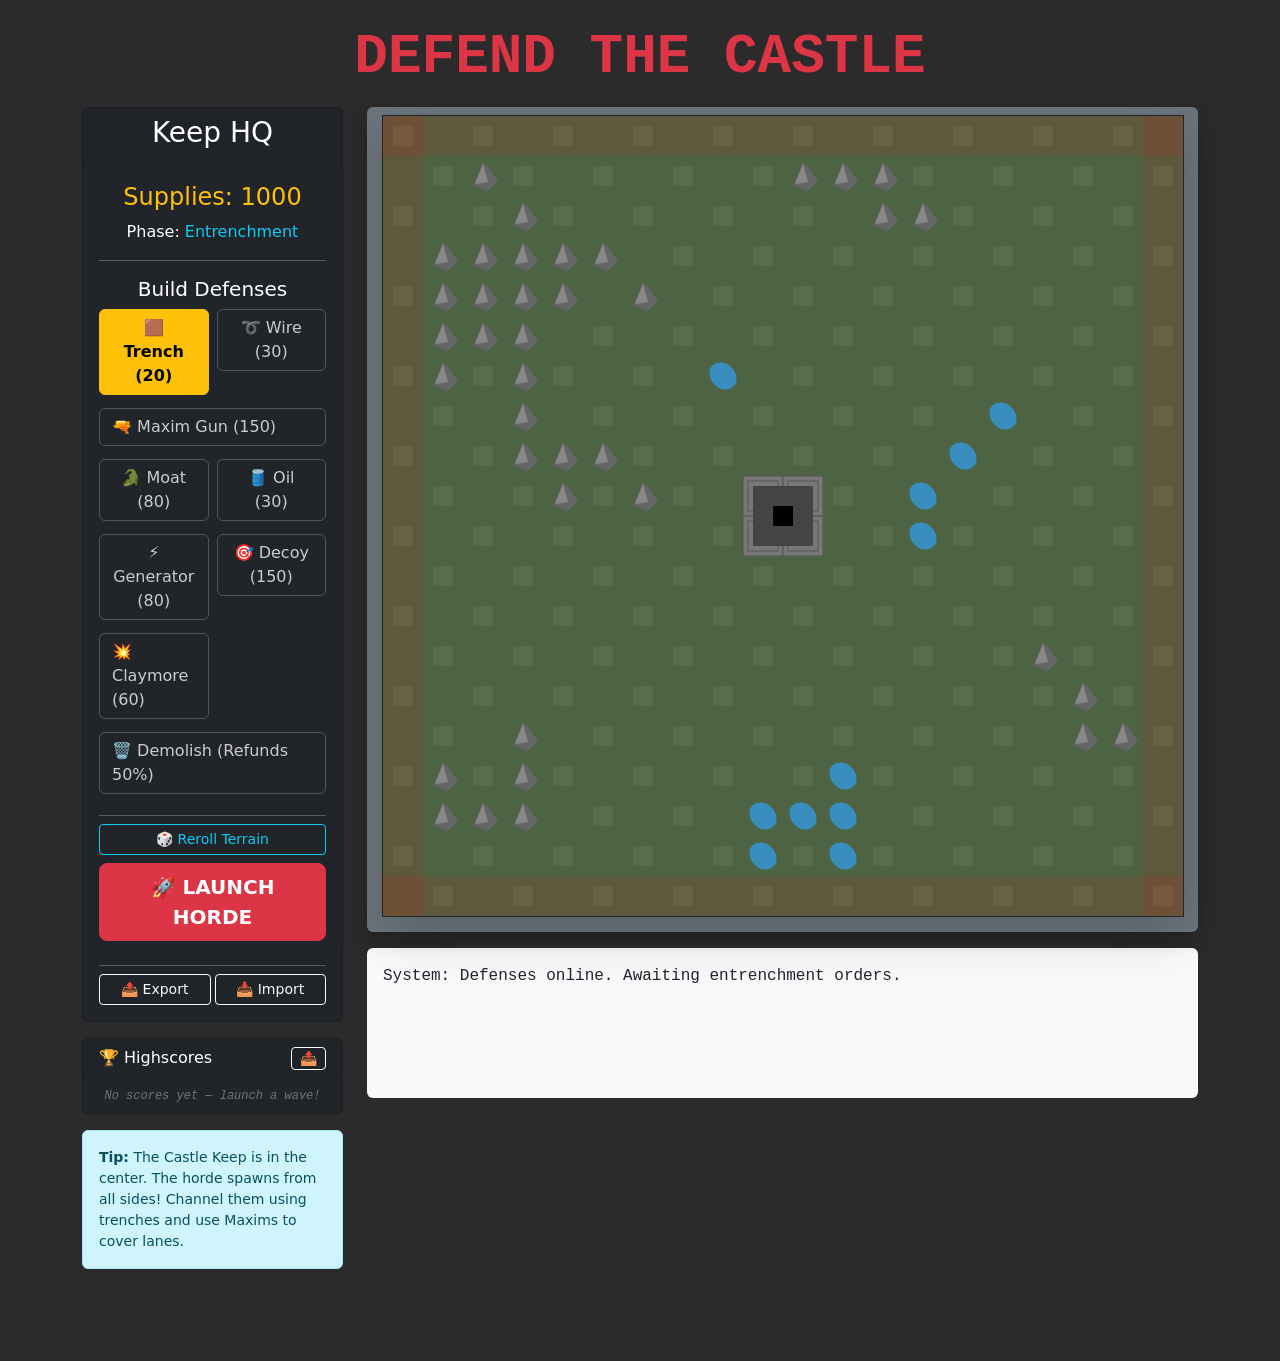
<file: index.html>
<!DOCTYPE html>
<html lang="en">
<head>
    <meta charset="utf-8" />
    <meta name="viewport" content="width=device-width, initial-scale=1.0" />
    <title>Horde Defense</title>
    <link href="https://cdn.jsdelivr.net/npm/bootstrap@5.3.0/dist/css/bootstrap.min.css" rel="stylesheet">
    <link rel="stylesheet" href="css/site.css" />
</head>
<body>
    <div class="container mt-4">
        <main role="main" class="pb-3">

<div class="game-container text-center">
    <h1 class="display-4 text-danger mb-3" style="font-family: 'Courier New', Courier, monospace; font-weight: bold;">DEFEND THE CASTLE</h1>
    
    <div class="row">
        <div class="col-md-3">
            <div class="card bg-dark text-white mb-3">
                <div class="card-header">
                    <h3>Keep HQ</h3>
                </div>
                <div class="card-body">
                    <h4 class="text-warning">Supplies: <span id="suppliesDisplay">1000</span></h4>
                    <p>Phase: <span id="phaseDisplay" class="text-info font-weight-bold">Entrenchment</span></p>
                    <hr class="bg-secondary" />
                    
                    <h5>Build Defenses</h5>
                    <div class="row g-2 mb-3">
                        <div class="col-6"><button class="btn btn-outline-secondary w-100 build-btn active" data-type="trench" data-cost="20" title="Blocks path, bullets fly over">🟫 Trench (20)</button></div>
                        <div class="col-6"><button class="btn btn-outline-secondary w-100 build-btn" data-type="wire" data-cost="30" title="Slows horde">➰ Wire (30)</button></div>
                        <div class="col-12"><button class="btn btn-outline-secondary w-100 build-btn text-start" data-type="maxim" data-cost="150" title="Sprays piercing bullets">🔫 Maxim Gun (150)</button></div>
                        <div class="col-6"><button class="btn btn-outline-secondary w-100 build-btn" data-type="moat" data-cost="80" title="Eats 5 horde">🐊 Moat (80)</button></div>
                        <div class="col-6"><button class="btn btn-outline-secondary w-100 build-btn" data-type="oil" data-cost="30" title="Makes 'em slip &amp; spin">🛢️ Oil (30)</button></div>
                        <div class="col-6"><button class="btn btn-outline-secondary w-100 build-btn" data-type="generator" data-cost="80" title="Electrifies adjacent wire">⚡ Generator (80)</button></div>
                        <div class="col-6"><button class="btn btn-outline-secondary w-100 build-btn" data-type="decoy" data-cost="150" title="Draws horde attention">🎯 Decoy (150)</button></div>
                        <div class="col-6"><button class="btn btn-outline-secondary w-100 build-btn text-start" data-type="claymore" data-cost="60" title="Aimed explosive. Triggers on mass movement + smoke">💥 Claymore (60)</button></div>
                        <div class="col-12"><button class="btn btn-outline-danger w-100 build-btn text-start" data-type="remove" data-cost="0" title="Demolish or clear corpse bridges">🗑️ Demolish (Refunds 50%)</button></div>
                    </div>

                    <hr class="bg-secondary mb-2" />
                    <button id="rerollBtn" class="btn btn-outline-info btn-sm w-100 mb-2">🎲 Reroll Terrain</button>
                    <button id="startWaveBtn" class="btn btn-danger btn-lg w-100 fw-bold mb-2">🚀 LAUNCH HORDE</button>
                    
                    <div class="row g-1">
                        <div class="col-6"><button id="replayBtn" class="btn btn-info btn-sm w-100 h-100" style="display:none;" title="Replay same wave size from scratch">🔄 Replay(Same)</button></div>
                        <div class="col-6"><button id="replayEntrenchBtn" class="btn btn-outline-info btn-sm w-100 h-100" style="display:none;" title="Keep current defenses and replay same wave size">🏗️ Replay(Supplies)</button></div>
                        <div class="col-6"><button id="tryAgainBtn" class="btn btn-success btn-sm w-100 h-100 mt-1" style="display:none;" title="Rebuild and try again">🛠️ Modify (+200)</button></div>
                        <div class="col-6"><button id="nextWaveBtn" class="btn btn-primary btn-sm w-100 h-100 mt-1" style="display:none;">🌊 Next (x1.5)</button></div>
                        <div class="col-12"><button id="restartBtn" class="btn btn-warning btn-sm w-100 mt-1" style="display:none;">🗺️ New Map / Restart</button></div>
                    </div>
                    
                    <hr class="bg-secondary mt-2 mb-2" />
                    <div class="row g-1">
                        <div class="col-6"><button id="exportBtn" class="btn btn-outline-light btn-sm w-100">📤 Export</button></div>
                        <div class="col-6"><button id="importBtn" class="btn btn-outline-light btn-sm w-100">📥 Import</button></div>
                    </div>
                    <input type="file" id="importFile" accept=".json" style="display:none;" />
                </div>
            </div>

            <!-- Highscore Panel -->
            <div class="card bg-dark text-white mb-3">
                <div class="card-header d-flex justify-content-between align-items-center">
                    <h6 class="mb-0">🏆 Highscores</h6>
                    <button id="exportScoresBtn" class="btn btn-outline-light btn-sm py-0" title="Export scores as JSON">📤</button>
                </div>
                <div class="card-body p-2">
                    <div id="highscoreList" style="font-size:0.75rem; font-family: monospace;">
                        <em class="text-secondary">No scores yet — launch a wave!</em>
                    </div>
                </div>
            </div>

            <div class="alert alert-info small text-start">
                <strong>Tip:</strong> The Castle Keep is in the center. The horde spawns from all sides! Channel them using trenches and use Maxims to cover lanes.
            </div>
        </div>
        
        <div class="col-md-9 mb-4 mx-auto text-center">
            <div class="bg-secondary p-2 rounded shadow d-inline-block w-100">
                <canvas id="gameCanvas" width="800" height="800" style="max-width: 100%; height: auto;" class="border border-dark shadow-lg bg-dark"></canvas>
            </div>
            
            <!-- Silly feedback area -->
            <div id="battleLog" class="text-start mt-3 p-3 bg-light rounded text-dark" style="height: 150px; overflow-y: auto; font-family: monospace;">
                System: Defenses online. Awaiting entrenchment orders.
            </div>
        </div>
    </div>
</div>

        </main>
    </div>

    <script src="https://cdn.jsdelivr.net/npm/bootstrap@5.3.0/dist/js/bootstrap.bundle.min.js"></script>
    <script src="js/site.js"></script>
    <script src="js/game.js"></script>
</body>
</html>
</file>
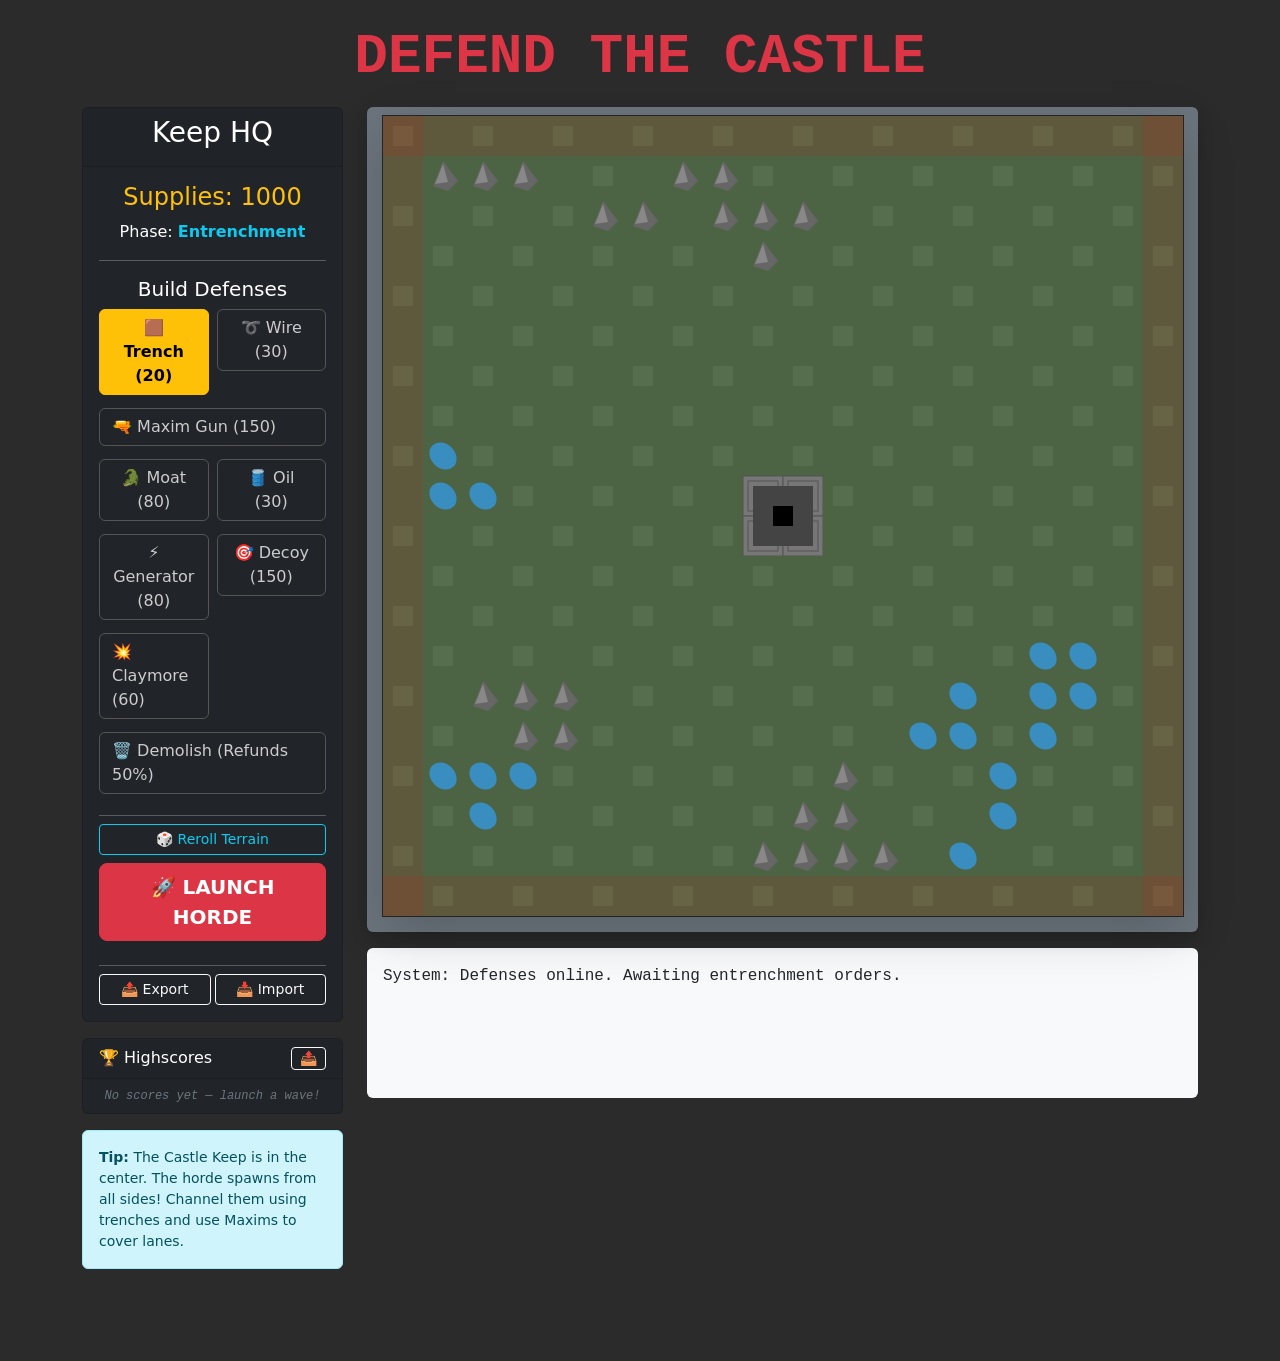
<file: wwwroot/index.html>
<!DOCTYPE html>
<html lang="en">
<head>
    <meta charset="utf-8" />
    <meta name="viewport" content="width=device-width, initial-scale=1.0" />
    <title>Horde Defense</title>
    <link rel="stylesheet" href="lib/bootstrap/dist/css/bootstrap.min.css" />
    <link rel="stylesheet" href="css/site.css" />
</head>
<body>
    <div class="container mt-4">
        <main role="main" class="pb-3">

<div class="game-container text-center">
    <h1 class="display-4 text-danger mb-3" style="font-family: 'Courier New', Courier, monospace; font-weight: bold;">DEFEND THE CASTLE</h1>
    
    <div class="row">
        <div class="col-md-3">
            <div class="card bg-dark text-white mb-3">
                <div class="card-header">
                    <h3>Keep HQ</h3>
                </div>
                <div class="card-body">
                    <h4 class="text-warning">Supplies: <span id="suppliesDisplay">1000</span></h4>
                    <p>Phase: <span id="phaseDisplay" class="text-info fw-bold">Entrenchment</span></p>
                    <hr class="bg-secondary" />
                    
                    <h5>Build Defenses</h5>
                    <div class="row g-2 mb-3">
                        <div class="col-6"><button class="btn btn-outline-secondary w-100 build-btn active" data-type="trench" data-cost="20" title="Blocks path, bullets fly over">🟫 Trench (20)</button></div>
                        <div class="col-6"><button class="btn btn-outline-secondary w-100 build-btn" data-type="wire" data-cost="30" title="Slows horde">➰ Wire (30)</button></div>
                        <div class="col-12"><button class="btn btn-outline-secondary w-100 build-btn text-start" data-type="maxim" data-cost="150" title="Sprays piercing bullets">🔫 Maxim Gun (150)</button></div>
                        <div class="col-6"><button class="btn btn-outline-secondary w-100 build-btn" data-type="moat" data-cost="80" title="Eats 5 horde">🐊 Moat (80)</button></div>
                        <div class="col-6"><button class="btn btn-outline-secondary w-100 build-btn" data-type="oil" data-cost="30" title="Makes 'em slip &amp; spin">🛢️ Oil (30)</button></div>
                        <div class="col-6"><button class="btn btn-outline-secondary w-100 build-btn" data-type="generator" data-cost="80" title="Electrifies adjacent wire">⚡ Generator (80)</button></div>
                        <div class="col-6"><button class="btn btn-outline-secondary w-100 build-btn" data-type="decoy" data-cost="150" title="Draws horde attention">🎯 Decoy (150)</button></div>
                        <div class="col-6"><button class="btn btn-outline-secondary w-100 build-btn text-start" data-type="claymore" data-cost="60" title="Aimed explosive. Triggers on mass movement + smoke">💥 Claymore (60)</button></div>
                        <div class="col-12"><button class="btn btn-outline-danger w-100 build-btn text-start" data-type="remove" data-cost="0" title="Demolish or clear corpse bridges">🗑️ Demolish (Refunds 50%)</button></div>
                    </div>

                    <hr class="bg-secondary mb-2" />
                    <button id="rerollBtn" class="btn btn-outline-info btn-sm w-100 mb-2">🎲 Reroll Terrain</button>
                    <button id="startWaveBtn" class="btn btn-danger btn-lg w-100 fw-bold mb-2">🚀 LAUNCH HORDE</button>
                    
                    <div class="row g-1">
                        <div class="col-6"><button id="replayBtn" class="btn btn-info btn-sm w-100 h-100" style="display:none;" title="Replay same wave size from scratch">🔄 Replay(Same)</button></div>
                        <div class="col-6"><button id="replayEntrenchBtn" class="btn btn-outline-info btn-sm w-100 h-100" style="display:none;" title="Keep current defenses and replay same wave size">🏗️ Replay(Supplies)</button></div>
                        <div class="col-6"><button id="tryAgainBtn" class="btn btn-success btn-sm w-100 h-100 mt-1" style="display:none;" title="Rebuild and try again">🛠️ Modify (+200)</button></div>
                        <div class="col-6"><button id="nextWaveBtn" class="btn btn-primary btn-sm w-100 h-100 mt-1" style="display:none;">🌊 Next (x1.5)</button></div>
                        <div class="col-12"><button id="restartBtn" class="btn btn-warning btn-sm w-100 mt-1" style="display:none;">🗺️ New Map / Restart</button></div>
                    </div>
                    
                    <hr class="bg-secondary mt-2 mb-2" />
                    <div class="row g-1">
                        <div class="col-6"><button id="exportBtn" class="btn btn-outline-light btn-sm w-100">📤 Export</button></div>
                        <div class="col-6"><button id="importBtn" class="btn btn-outline-light btn-sm w-100">📥 Import</button></div>
                    </div>
                    <input type="file" id="importFile" accept=".json" style="display:none;" />
                </div>
            </div>

            <!-- Highscore Panel -->
            <div class="card bg-dark text-white mb-3">
                <div class="card-header d-flex justify-content-between align-items-center">
                    <h6 class="mb-0">🏆 Highscores</h6>
                    <button id="exportScoresBtn" class="btn btn-outline-light btn-sm py-0" title="Export scores as JSON">📤</button>
                </div>
                <div class="card-body p-2">
                    <div id="highscoreList" style="font-size:0.75rem; font-family: monospace;">
                        <em class="text-secondary">No scores yet — launch a wave!</em>
                    </div>
                </div>
            </div>

            <div class="alert alert-info small text-start">
                <strong>Tip:</strong> The Castle Keep is in the center. The horde spawns from all sides! Channel them using trenches and use Maxims to cover lanes.
            </div>
        </div>
        
        <div class="col-md-9 mb-4 mx-auto text-center">
            <div class="bg-secondary p-2 rounded shadow d-inline-block w-100">
                <canvas id="gameCanvas" width="800" height="800" style="max-width: 100%; height: auto;" class="border border-dark shadow-lg bg-dark"></canvas>
            </div>
            
            <!-- Silly feedback area -->
            <div id="battleLog" class="text-start mt-3 p-3 bg-light rounded text-dark" style="height: 150px; overflow-y: auto; font-family: monospace;">
                System: Defenses online. Awaiting entrenchment orders.
            </div>
        </div>
    </div>
</div>

        </main>
    </div>

    <script src="lib/bootstrap/dist/js/bootstrap.bundle.min.js"></script>
    <script src="js/site.js"></script>
    <script src="js/game.js"></script>
</body>
</html>
</file>
<file: css/site.css>
html {
  font-size: 14px;
}

@media (min-width: 768px) {
  html {
    font-size: 16px;
  }
}

.btn:focus, .btn:active:focus, .btn-link.nav-link:focus, .form-control:focus, .form-check-input:focus {
  box-shadow: 0 0 0 0.1rem white, 0 0 0 0.25rem #258cfb;
}

html {
  position: relative;
  min-height: 100%;
}

body {
  margin-bottom: 60px;
  background-color: #2b2b2b;
  color: #eeeeee;
}

.canvas-wrapper {
  background-color: #3b423b !important;
  border: 4px solid #1a1a1a;
}

#gameCanvas {
  background-color: #5d7553; /* Grass tone */
  cursor: crosshair;
}

.build-btn {
  margin-bottom: 5px;
  transition: all 0.2s;
  color: #ccc;
  border-color: #555;
}
.build-btn:hover {
  background-color: #444;
  color: white;
}
.build-btn.active {
  background-color: #ffc107;
  color: black;
  border-color: #ffc107;
  font-weight: bold;
}
.build-btn small {
  font-size: 0.75em;
}

#battleLog p {
    margin-bottom: 2px;
}
.log-kill { color: #dc3545; }
.log-wave { color: #0dcaf0; }
.log-build { color: #198754; }
.log-error { color: #ffc107; }
</file>
<file: wwwroot/css/site.css>
html {
  font-size: 14px;
}

@media (min-width: 768px) {
  html {
    font-size: 16px;
  }
}

.btn:focus, .btn:active:focus, .btn-link.nav-link:focus, .form-control:focus, .form-check-input:focus {
  box-shadow: 0 0 0 0.1rem white, 0 0 0 0.25rem #258cfb;
}

html {
  position: relative;
  min-height: 100%;
}

body {
  margin-bottom: 60px;
  background-color: #2b2b2b;
  color: #eeeeee;
}

.canvas-wrapper {
  background-color: #3b423b !important;
  border: 4px solid #1a1a1a;
}

#gameCanvas {
  background-color: #5d7553; /* Grass tone */
  cursor: crosshair;
}

.build-btn {
  margin-bottom: 5px;
  transition: all 0.2s;
  color: #ccc;
  border-color: #555;
}
.build-btn:hover {
  background-color: #444;
  color: white;
}
.build-btn.active {
  background-color: #ffc107;
  color: black;
  border-color: #ffc107;
  font-weight: bold;
}
.build-btn small {
  font-size: 0.75em;
}

#battleLog p {
    margin-bottom: 2px;
}
.log-kill { color: #dc3545; }
.log-wave { color: #0dcaf0; }
.log-build { color: #198754; }
.log-error { color: #ffc107; }
</file>
